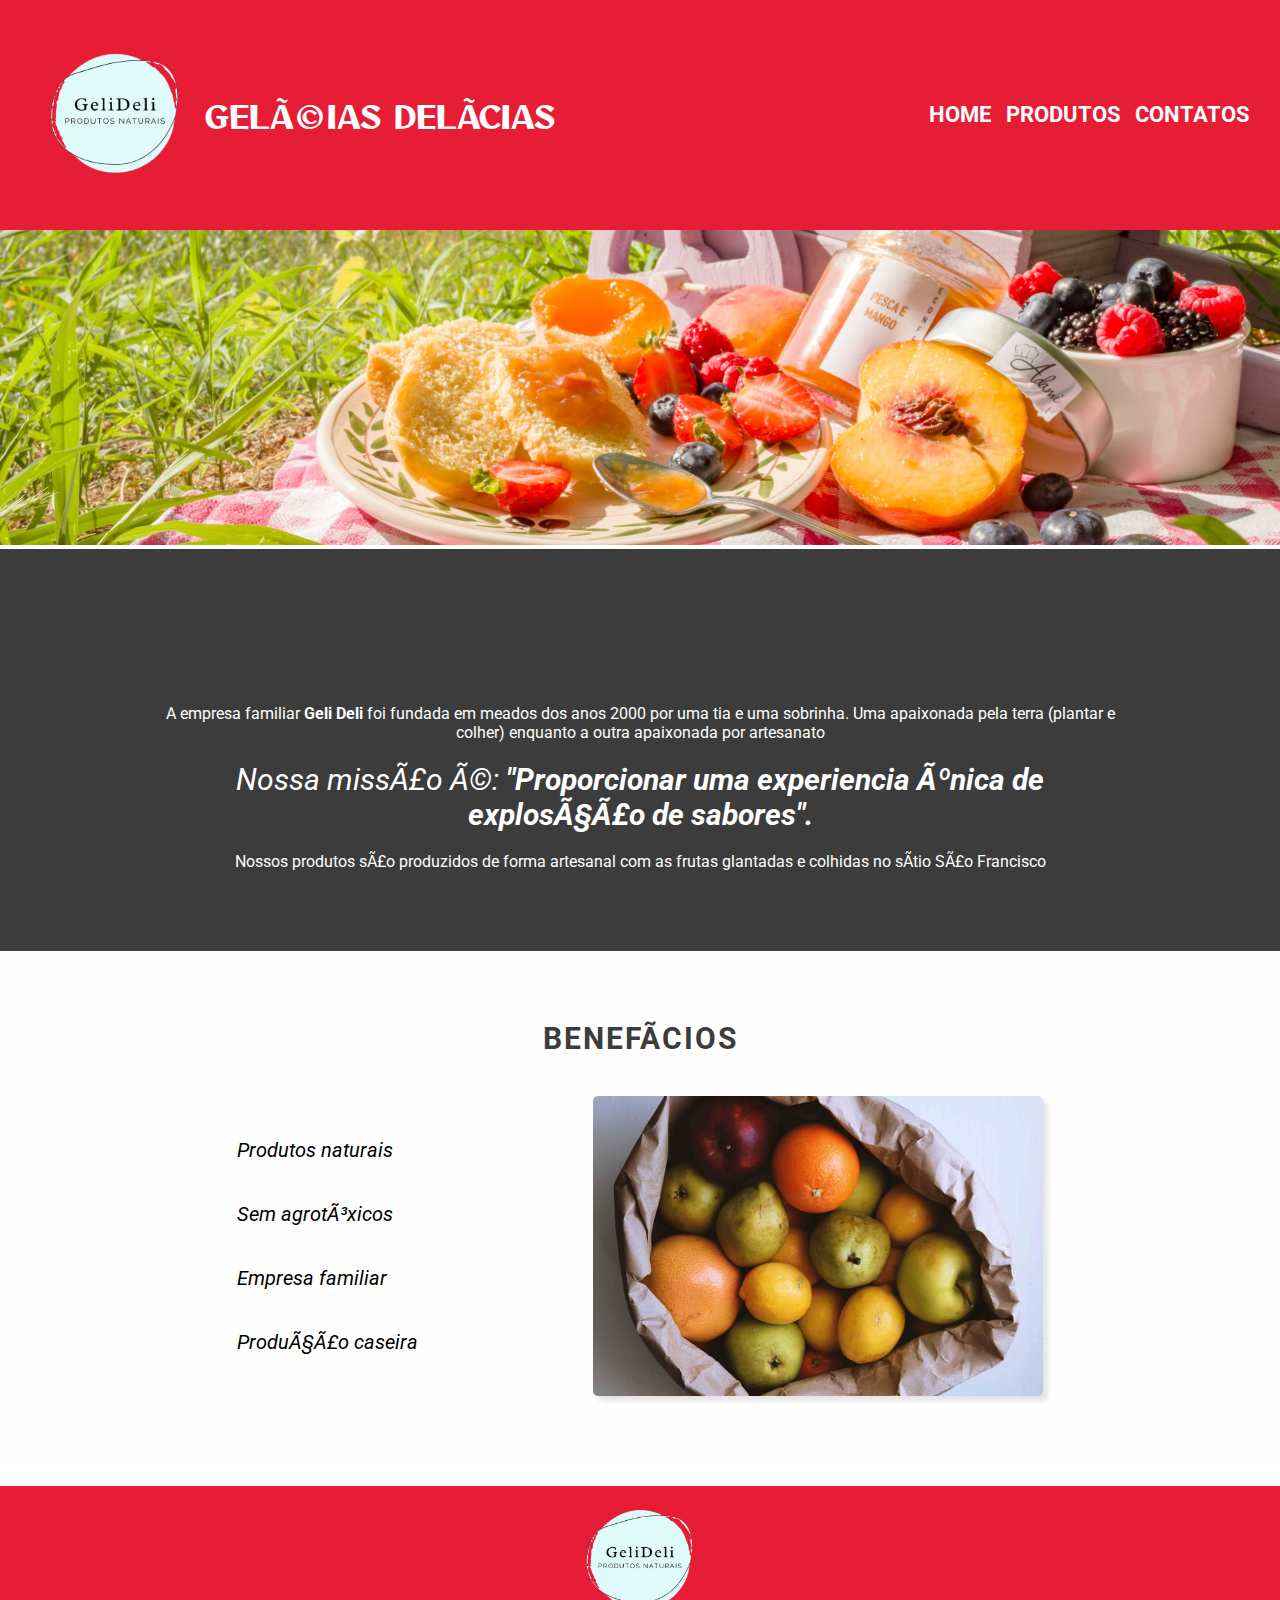
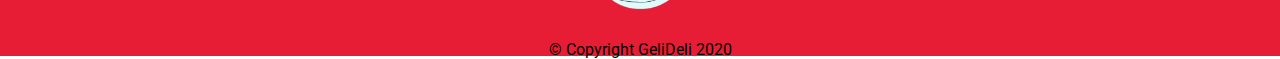
<file: index.html>
<!DOCTYPE html>
<html lang="pt-br">
    <head>
        <meta charset="UFT-8">
        <title>GeliDeli</title>
        <link rel="stylesheet" href="style.css"> 
        <link rel="preconnect" href="https://fonts.googleapis.com">
<link rel="preconnect" href="https://fonts.gstatic.com" crossorigin>
<link href="https://fonts.googleapis.com/css2?family=Roboto:wght@300;400;500&display=swap" rel="stylesheet">
<link rel="preconnect" href="https://fonts.googleapis.com">
<link rel="preconnect" href="https://fonts.gstatic.com" crossorigin>
<link href="https://fonts.googleapis.com/css2?family=Otomanopee+One&display=swap" rel="stylesheet">   
    </head>
   
    <body>
        <div class="teste-backgroud">
            <header>
                <div class="menu"> 
                    <div class="container-left-menu">
                        <img id="logo" src="logoGeliDeli-.png">
                        <h1 class="titulo-principal">Geléias Delícias</h1>
                    </div>
                    <nav>
                        <ul class="nav-menu"> 
                            <li><a href="index.html">home</a</li>
                            <li><a href="produtos.html">produtos</a></li>
                            <li><a href="contatos.html">contatos</a></li>
                        </ul>
                    </nav>
                </div>    
            </header>
        </div>  

        <img id="banner" src="bannerGeleia.jpg">
        
        <div class="principal">
            <h2 class="titulo-centralizado">Geli Deli</h1>
            
                <p>A empresa familiar <strong>Geli Deli</strong> foi fundada em meados dos anos 2000 por uma tia e uma sobrinha. Uma apaixonada pela terra
                (plantar e colher) enquanto a outra apaixonada por artesanato</p>
                
                <p id="missao" ><em>Nossa missão é: <strong>"Proporcionar uma experiencia única de explosção de sabores".</strong></em></p>
                
                <p>Nossos produtos são produzidos de forma artesanal com as frutas glantadas e colhidas no sítio São Francisco</p> 
        </div>

        <div class="beneficio">
            <h3 class="titulo-centralizado">Benefícios</h3>
            
            <div class="beneficio-conteudo">
                <ul class="beneficio-lista">
                    <li class="itens">Produtos naturais</li>
                    <li class="itens">Sem agrotóxicos</li>
                    <li class="itens">Empresa familiar</li> 
                    <li class="itens">Produção caseira</li>
                </ul>
                <img src="beneficio.jpg" class="foto-beneficio">
            </div>
        </div> 

        <footer>
            <img class="logo-footer" src="logoGeliDeli-.png ">
            <p class="copyrigth">&copy; Copyright GeliDeli 2020</p>
        </footer>

    </body>

</html>
</file>
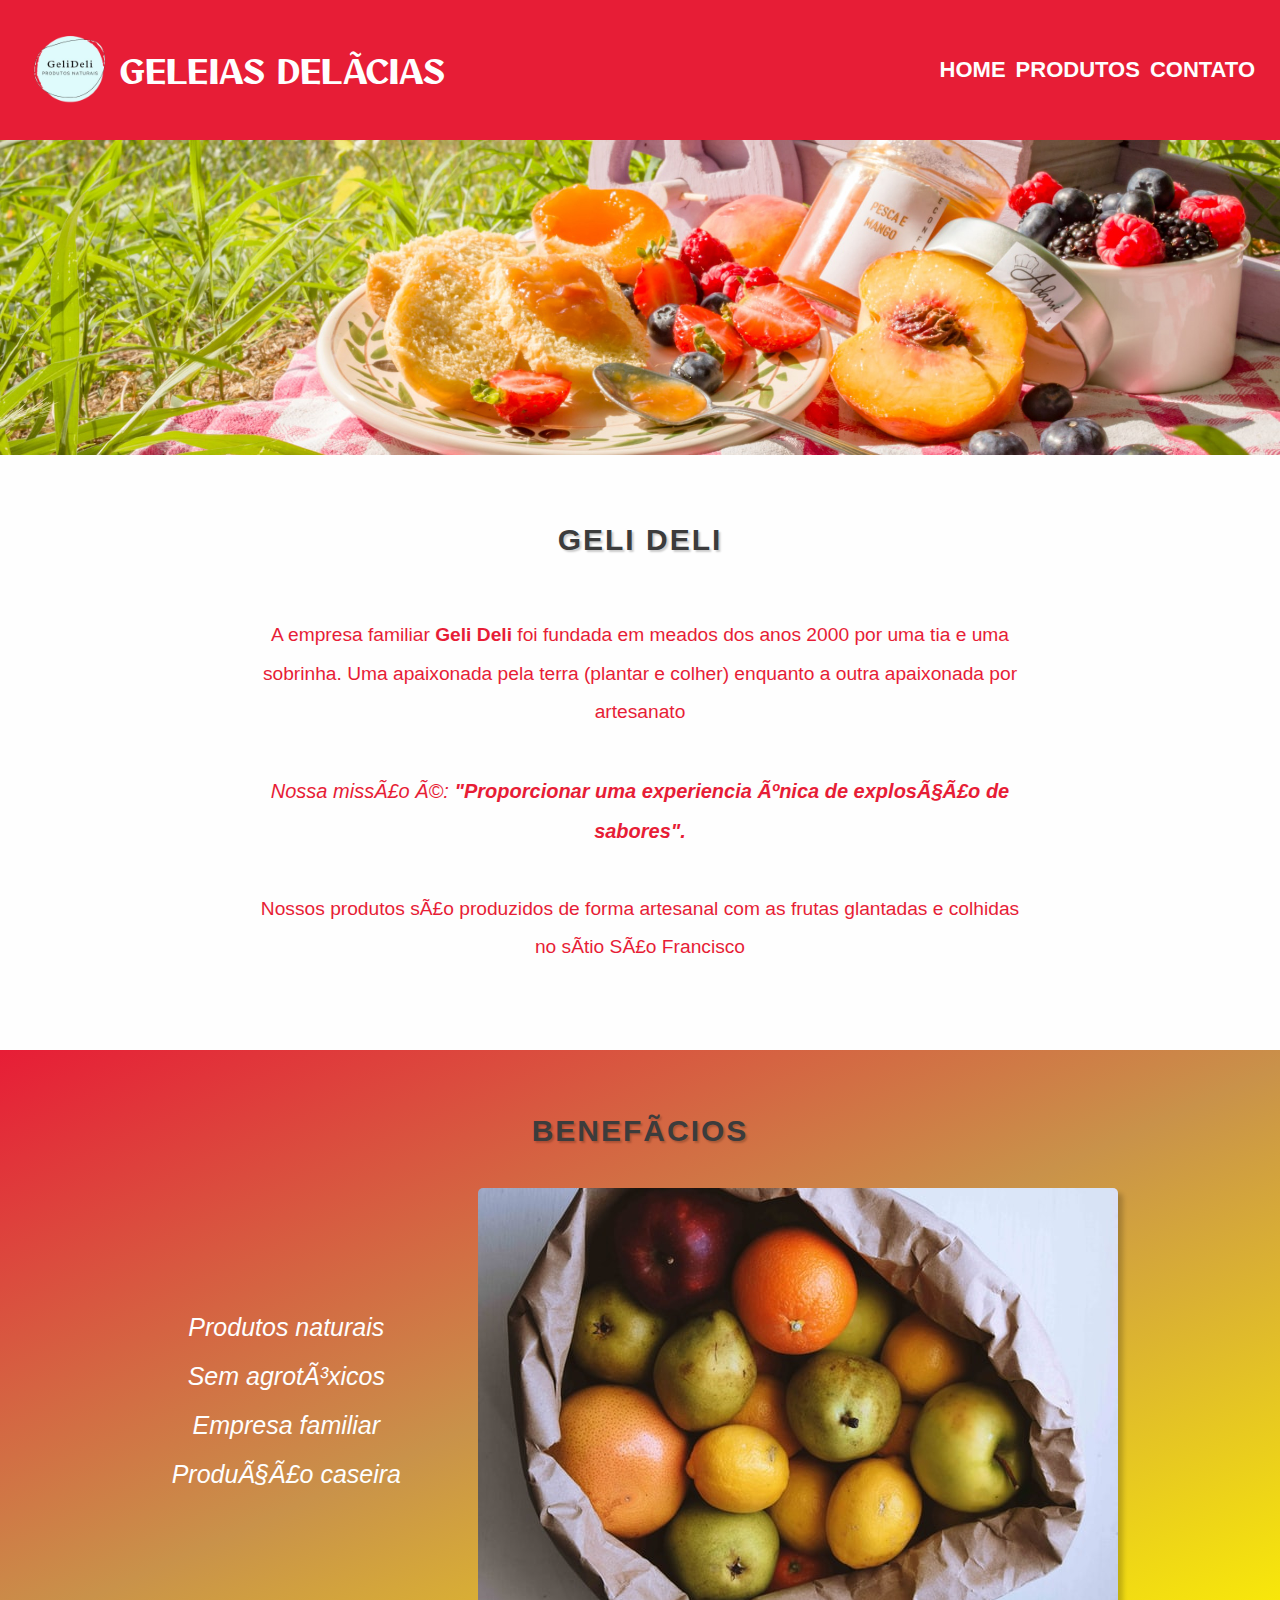
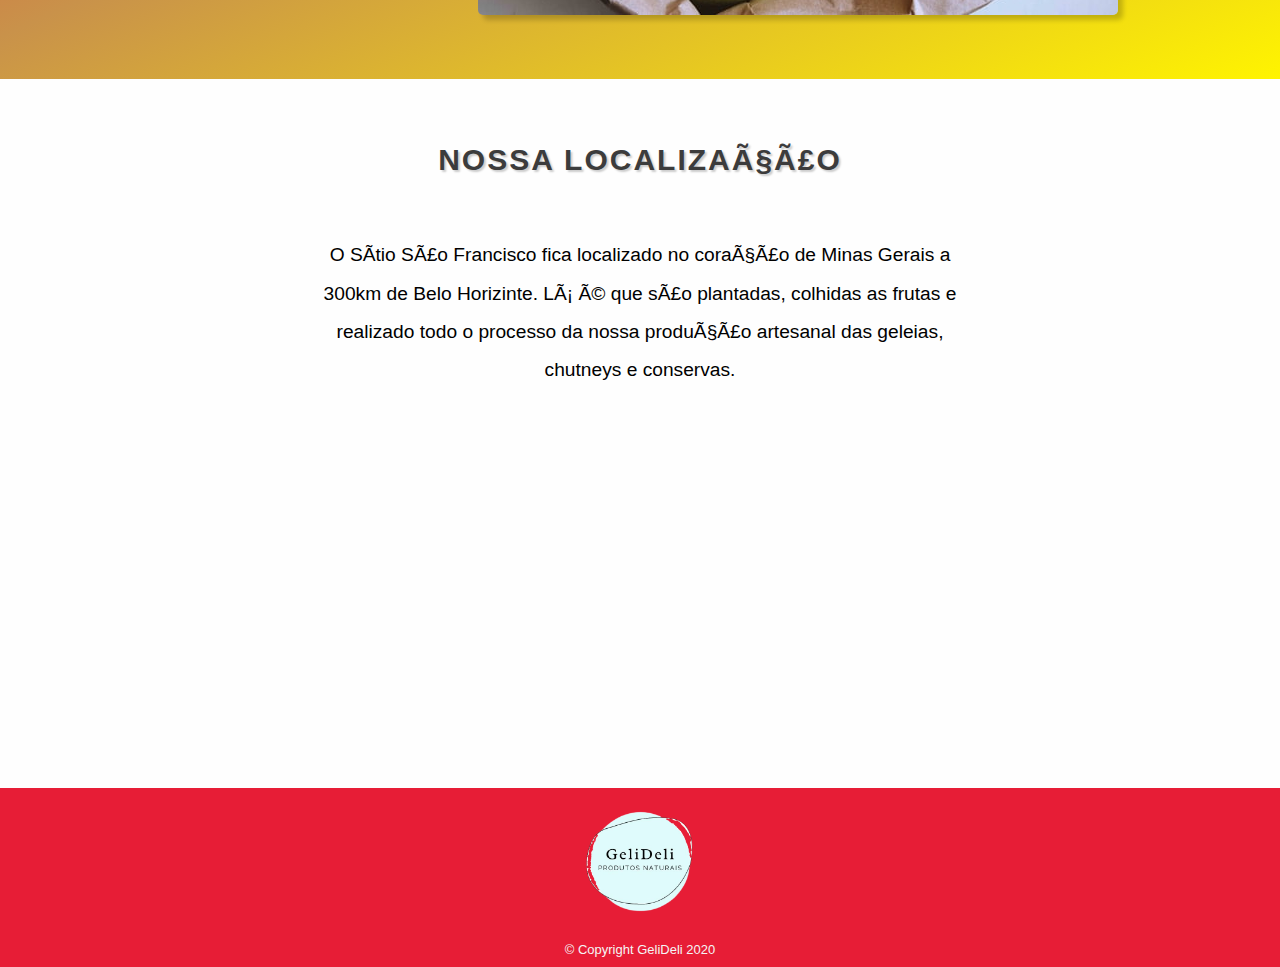
<file: home/index.html>
<!DOCTYPE html>
<html lang="pt-br">
    <head>
        <meta charset="UFT-8">
        <meta name="viewport" content="width=device-width, initial-scale=1.0">
        <title>GeliDeli</title>
        <link rel="stylesheet" href="style.css"> 
        <link rel="preconnect" href="https://fonts.googleapis.com">
        <link rel="preconnect" href="https://fonts.gstatic.com" crossorigin>
        <link href="https://fonts.googleapis.com/css2?family=Roboto:wght@300;400;500&display=swap" rel="stylesheet">
        <link rel="preconnect" href="https://fonts.googleapis.com">
        <link rel="preconnect" href="https://fonts.gstatic.com" crossorigin>
        <link href="https://fonts.googleapis.com/css2?family=Otomanopee+One&display=swap" rel="stylesheet">   
    </head>
       
    <body>
        
        <header>
            <div class="menu"> 
                <div class="box-menu">
                    <img id="logo" src="../img/logoGeliDeli-.png">
                    <h1 class="titulo-principal">Geleias Delícias</h1>
                </div>
                <nav>
                    <ul class="nav-menu"> 
                        <li><a href="index.html">home</a</li>
                        <li><a href="../produtos/produtos.html">produtos</a></li>
                        <li><a href="../contato/contato.html">contato</a></li>
                    </ul>
                </nav>
            </div>    
        </header>
                        
        <img id="banner" src="../img/bannerGeleia.jpg">
                
        <main>    
            <div class="principal">
                <h2 class="titulo-centralizado">Geli Deli</h1>
            
                <p>A empresa familiar <strong>Geli Deli</strong> foi fundada em meados dos anos 2000 por uma tia e uma sobrinha. Uma apaixonada pela terra
                (plantar e colher) enquanto a outra apaixonada por artesanato</p>
                
                <p id="missao" ><em>Nossa missão é: <strong>"Proporcionar uma experiencia única de explosção de sabores".</strong></em></p>
                
                <p>Nossos produtos são produzidos de forma artesanal com as frutas glantadas e colhidas no sítio São Francisco</p> 
            </div>

            <div class="beneficio">
                <h3 class="titulo-centralizado">Benefícios</h3>
                
                <div class="beneficio-conteudo">
                    <ul class="beneficio-lista">
                        <li class="itens">Produtos naturais</li>
                        <li class="itens">Sem agrotóxicos</li>
                        <li class="itens">Empresa familiar</li> 
                        <li class="itens">Produção caseira</li>
                    </ul>
                    <img class="foto-beneficio" src="../img/beneficio.jpg">
                </div>
            </div> 

            <section class="mapa">
                <h3 class="titulo-centralizado">Nossa localização</h3>
                <p>O Sítio São Francisco fica localizado no coração de Minas Gerais a 300km de Belo Horizinte. Lá é que são plantadas, 
                    colhidas as frutas e realizado todo o processo da nossa produção artesanal das geleias, chutneys e conservas.</p>
                <iframe width="100%" height="315" height="315" src="https://www.google.com/maps/embed?pb=!1m18!1m12!1m3!1d29973.234221432547!2d-43.0719983222978!3d-20.106733886306795!2m3!1f0!2f0!3f0!3m2!1i1024!2i768!4f13.1!3m3!1m2!1s0xa4f07c0f1300a3%3A0x441d4f03fd82607e!2sAlvin%C3%B3polis%2C%20MG%2C%2035950-000!5e0!3m2!1spt-BR!2sbr!4v1625934283410!5m2!1spt-BR!2sbr" width="60%" height="300" style="border:0;" allowfullscreen="" loading="lazy"></iframe>
            </section>

        </main>

        <footer>
            <img class="logo-footer" src="../img/logoGeliDeli-.png ">
            <p class="copyright">&copy; Copyright GeliDeli 2020</p>
        </footer>

    </body>

</html>
</file>
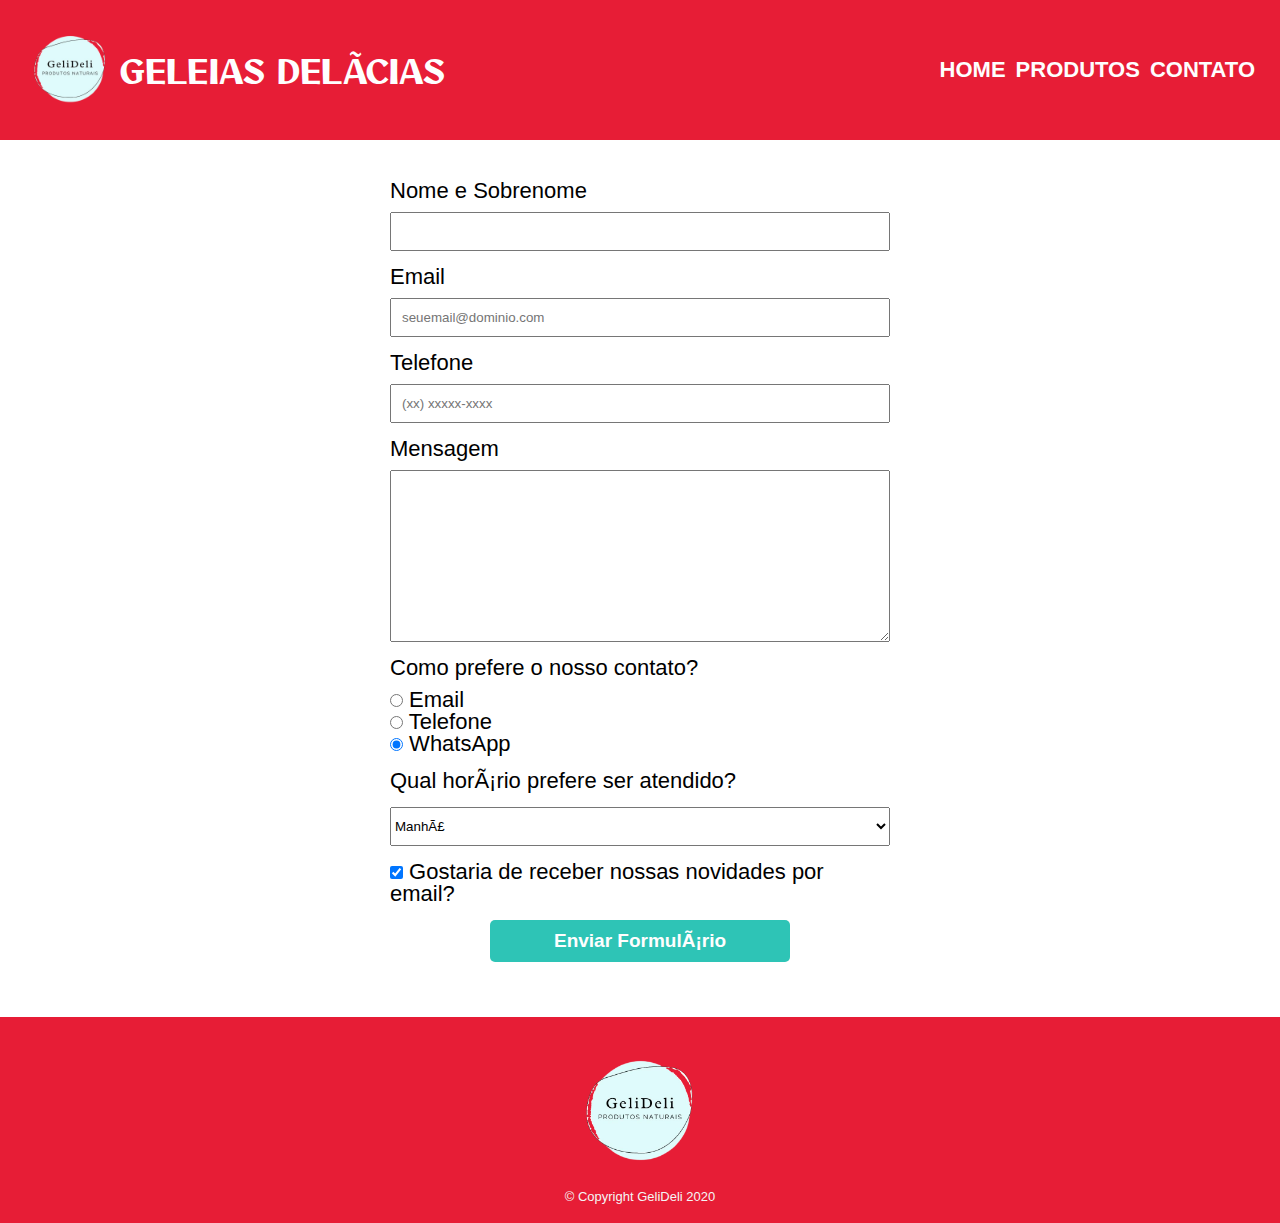
<file: contato/contato.html>
<!DOCTYPE html>
<html lang="pt-br">
   
    <head> 
        <meta charset="UFT-8">
        <meta name="viewport" content="width=device-width, initial-scale=1.0">
        <title>Contato</title>
        <link rel="stylesheet" href="../helpers/reset.css">
        <link rel="stylesheet" href="./style.css">
        <link rel="preconnect" href="https://fonts.googleapis.com">
        <link rel="preconnect" href="https://fonts.gstatic.com" crossorigin>
        <link href="https://fonts.googleapis.com/css2?family=Roboto:wght@300;400;500&display=swap" rel="stylesheet">
        <link rel="preconnect" href="https://fonts.googleapis.com">
        <link rel="preconnect" href="https://fonts.gstatic.com" crossorigin>
        <link href="https://fonts.googleapis.com/css2?family=Otomanopee+One&display=swap" rel="stylesheet">   
    </head>

    <body> 
        <header>
            <div class="menu"> 
                <div class="box-menu">
                    <img id="logo" src="../img/logoGeliDeli-.png" alt="logo GeliDeli">
                    <h1 class="titulo-principal">Geleias Delícias</h1>
                </div>
                <nav>
                    <ul class="nav-menu"> 
                        <li><a href="../home/index.html">Home</a</li>
                        <li><a href="../produtos/produtos.html">Produtos</a></li>
                        <li><a href="../contato/contato.html">Contato</a></li>
                    </ul>
                </nav>
            </div>
        </header>   

        <main>
            <form id="container-form"> 
                <div class="container-input">
                    <label for="nomesobrenome"> Nome e Sobrenome</label>
                    <input class="input" type="text" id="nomesobrenome" required>
                </div>

                <div class="container-input">
                    <label for="email">Email</label>
                    <input class="input" type="email" id="email" required placeholder="seuemail@dominio.com">
                </div>

                <div class="container-input">
                    <label for="telefone">Telefone</label>
                    <input class="input" type="telefone" id="telefone" required placeholder="(xx) xxxxx-xxxx">
                </div>

                <div class="container-input">
                    <label for="mensagem">Mensagem</label>
                    <textarea cols="70" rows="10" id="mensagem" class="input-mensagem" required></textarea>
                </div>
                
                <fieldset class="radio-contato">
                    <legend>Como prefere o nosso contato?</legend>
                    <label for="radio-email">
                        <input type="radio" name="contato" value="email" id="radio-email">
                        Email
                    </label>
                    
                    <label for="radio-telefone">
                        <input type="radio" name="contato" value="telefone" id="radio-telefone"> 
                        Telefone
                    </label>
                    
                    <label for="radio-whatsapp">
                        <input type="radio" name="contato" value="whatsapp" id="radio-whatsapp" checked>
                        WhatsApp
                    </label>
                </fieldset>
                
                <fieldset class="horario-contato">
                    <legend>Qual horário prefere ser atendido?</legend>
                    <select>
                        <option>Manhã</option>
                        <option>Tarde</option>
                        <option>Noite</option>
                    </select>
                </fieldset>
                
                <div class="checkbox">
                    <label>
                        <input type="checkbox" checked>
                        Gostaria de receber nossas novidades por email?
                    </label>
                </div>    
                
                <div class="container-botao">
                    <input class="botao-enviar" type="submit" value="Enviar Formulário">
                </div>

            </form>
        </main>


        <footer>
            <img class="logo-footer" src="../img/logoGeliDeli-.png " alt="logo GeliDeli">
            <p class="copyright">&copy; Copyright GeliDeli 2020</p>
        </footer>  
    

    </body>








</html>
</file>
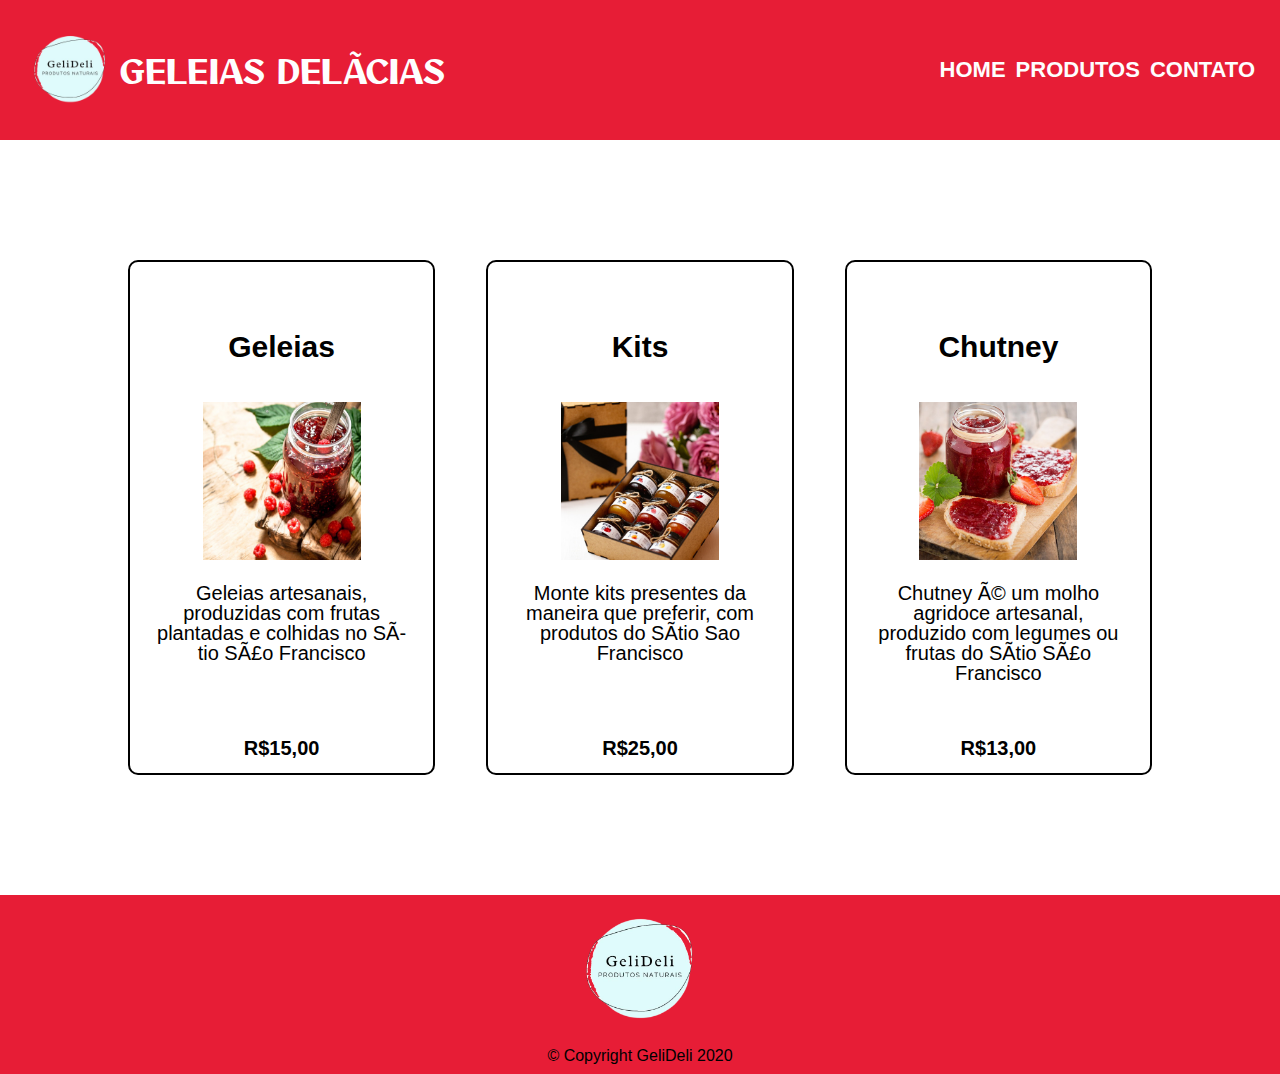
<file: produtos/produtos.html>
<!DOCTYPE html>
<html lang="pt-br">
    <head> 
        <meta charset="UFT-8">
        <meta name="viewport" content="width=device-width, initial-scale=1.0">
        <title>Produtos GeliDeli</title>
        <link rel="stylesheet" href="../helpers/reset.css">
        <link rel="stylesheet" href="./style.css">
        <link rel="preconnect" href="https://fonts.googleapis.com">
        <link rel="preconnect" href="https://fonts.gstatic.com" crossorigin>
        <link href="https://fonts.googleapis.com/css2?family=Roboto:wght@300;400;500&display=swap" rel="stylesheet">
        <link rel="preconnect" href="https://fonts.googleapis.com">
        <link rel="preconnect" href="https://fonts.gstatic.com" crossorigin>
        <link href="https://fonts.googleapis.com/css2?family=Otomanopee+One&display=swap" rel="stylesheet">
    </head>

    <body>
        <header>
            <div class="menu"> 
                <div class="box-menu">
                    <img id="logo" src="../img/logoGeliDeli-.png">
                    <h1 class="titulo-principal">Geleias Delícias</h1>
                </div>
                <nav>
                    <ul class="nav-menu"> 
                        <li><a href="../home/index.html">home</a</li>
                        <li><a href="../produtos/produtos.html">produtos</a></li>
                        <li><a href="../contato/contato.html">contato</a></li>
                    </ul>
                </nav>
            </div>    


        </header>

        <main class="container-main">
           <ul class="produtos">
               <li>
                   <h2 class="produto-geleia">Geleias</h2>
                   <img src="../img/geleia-de-framboesa.png">
                   <p class="produto-descricao">Geleias artesanais,
                        produzidas  com frutas plantadas e colhidas no Sítio São Francisco</p>
                   <p class="produto-preco">R$15,00</p>
                </li>
                <li>
                    <h2 class="produto-kit">Kits</h2>
                    <img src="../img/kit-geleia.png">
                    <p class="produto-descricao">Monte kits presentes da maneira que preferir, com produtos do Sítio Sao Francisco</p> 
                    <p class="produto-preco">R$25,00</p>
                </li>
                <li>
                    <h2 class="produto-chutney">Chutney</h2>
                    <img src="../img/geleia-de-morango.png"> 
                    <p class="produto-descricao">Chutney é um molho agridoce artesanal, produzido com legumes ou frutas do Sítio São Francisco</p> 
                    <p class="produto-preco">R$13,00</p>
                </li>
            </ul> 
        </main>

        <footer>
            <img class="logo-footer" src="../img/logoGeliDeli-.png ">
            <p class="copyrigth">&copy; Copyright GeliDeli 2020</p>
        </footer>   
    </body>















</html>
</file>
<file: style.css>
* {
    margin: 0;
    padding: 0;
    box-sizing: border-box;

}

body {
    font-family: 'Roboto', sans-serif;
    background: #ffffff;
}

.teste-backgroud {
    background:#e71d36;
}

header {
    padding: 20px;
}

#logo {
    width: 20%;
}

.titulo-principal {
    flex: 1;
    color: #fefefe;
    font-weight: 500;
    text-transform: uppercase;
    font-family: 'Otomanopee One', sans-serif;
}

.menu {
    display: flex;
    flex-direction: row;
    align-items: center;
    width: 100%;
    padding: 5px;
}

.container-left-menu {
    display: flex;
    flex-direction: row;
    align-items: center;
    flex: 1;
}

.nav-menu {
    vertical-align: middle;
}

nav li {
    display: inline;
    margin: 0 0 0 15;
    padding: 5px;
}

nav a {
    text-transform: uppercase;
    color: #fefefe;
    font-weight: bold;
    font-size: 22px;
    text-decoration: none;
}

nav a:hover {
    color: teal;
    text-decoration: underline;
}

#banner {
    width: 100%;
}

.principal {
    background: #3c3c3c;
    padding: 70px 150px;
}

.principal p {
    text-align: center; 
    padding: 10px 0;
    color: #fefefe;
}

#missao {
    font-size: 30px;
}

em strong {
    color: #fefefe;
}

.beneficio {
    background: #fefefe;
    padding: 70px 150px;
}

.titulo-centralizado {
    text-align: center;
    color: #3c3c3c;
    margin-bottom: 40px;
    font-size: 30px;
    text-transform: uppercase;
    letter-spacing: 2px;
}

.beneficio-conteudo {
    display: flex;
    flex-direction: row;
    justify-content: space-around;
    align-items: center;
    width: 100%; 
}

.beneficio-lista {
    display: inline-block;
}

.itens {
    font-style: italic;
    font-size: 20px;
    text-decoration: none;
    list-style-type: none;
    padding: 20px 0;
}

.foto-beneficio {
    height: 300px;
    border-radius: 5px;
    box-shadow: 5px 5px 5px rgba(0, 0, 0, 0.1);



}

footer {
    text-align: center;
    background-color: #e71d36;
    width: 100%;
    height: 170px;
    margin-top: 20px;
}

.logo-footer {
    width: 150px;

}
.copyright {
    color: whitesmoke;
    font-size: 13px;
    margin-top: 15px;
}
</file>
<file: home/style.css>
* {
    margin: 0;
    padding: 0;
    box-sizing: border-box;
}

body {
    font-family: Verdana, Geneva, Tahoma, sans-serif;
    background: #fefefe;
    width: 100%;

}

header {
    background: #e71d36;
    padding: 20px;
    width: 100%;
}

.menu {
    display: flex;
    flex-direction: row;
    width: 100%;
    align-items: center;
}

.box-menu {
    display: flex;
    flex-direction: row;
    align-items: center;
    flex: 1;
}

#logo {
    width: 100px;
}

.titulo-principal {
    flex: 1;
    color: #fefefe;
    font-weight: 500;
    text-transform: uppercase;
    font-family: 'Otomanopee One', sans-serif; 
    font-size: 33px;
}

.nav-menu {
    display: flex;
    flex-direction: row;
    text-transform: uppercase;
    text-decoration-style: none;
}

nav li {
    display: inline;
    padding: 5px;
    list-style-type: none;
}

nav a {
    display: inline-block;
    text-transform: uppercase;
    color: #fefefe;
    font-weight: bold;
    font-size: 22px;
    text-decoration: none;
    transition: 0.3s ease-in-out;
}

nav a:hover {
    transform: translateY(-3px);
}

#banner {
    width: 100%;
    transition: 0.1s;
}

.principal {
    display: flex;
    flex-direction: column;
    align-items: center;
    width: 60%;
    padding: 4em 0;
    margin: 0 auto;
}


.principal p {
    text-align: center; 
    padding: 1em 0;
    color: #e71d36;
    font-size: 1.2em;
    line-height: 2em;
    width: 100%;
}

#missao {
    font-size: 20px;
}

em strong {
    color: #e71d36;
}

.beneficio {
    background: rgb(231,29,54);
    background: linear-gradient(156deg, rgba(231,29,54,1) 0%, rgba(201,146,74,1) 49%, rgba(255,244,0,1) 100%);
    padding: 4em 0;
}

.titulo-centralizado {
    text-align: center;
    color: #3c3c3c;
    margin-bottom: 40px;
    font-size: 30px;
    text-transform: uppercase;
    letter-spacing: 2px;
    text-shadow: 2px 2px 2px rgba(0, 0, 0, 0.2)
}

.beneficio-conteudo {
    display: flex;
    flex-direction: row;
    justify-content: space-around;
    align-items: center;
    width: 80%;
    margin: auto; 
}

.beneficio-lista {
    display: flex;
    flex-direction: column;
}

.itens {
    font-style: italic;
    font-size: 25px;
    text-decoration: none;
    list-style-type: none;
    padding: 0.4em;
    color: #fefefe;
    text-align: center;
}

.foto-beneficio {
    border-radius: 5px;
    box-shadow: 5px 5px 5px rgba(0, 0, 0, 0.2);
}

.mapa {
    display: flex;
    flex-direction: column;
    align-items: center;
    width: 65%;
    margin: 4em auto;
}

.mapa p { 
    padding: 1em 0; 
    font-size: 1.2em;
    width: 80%;
    line-height: 2em;
    text-align: center;
}


footer {
    text-align: center;
    background-color: #e71d36;
    width: 100%;
    padding: 0 0 10px 0;

}

.logo-footer {
    width: 150px;

}
.copyright {
    color: whitesmoke;
    font-size: 13px;
}

@media screen and (max-width: 600px) {
    .menu, .principal, .beneficio-lista, .mapa {
        width: auto;
    }

    .menu {
       flex-direction: column; 
    }

    .titulo-principal {
        font-size: 20px;
    }

    .principal {
        padding: 20px;
    }

    .principal p {
        width: 80%;
    }

    .beneficio {
        padding: 3em 0;
    }

    .beneficio-conteudo {
        flex-direction: column;
        width: 100%;
    }

    .beneficio-lista { 
        margin-bottom: 15px;
    }

    .itens {
        text-align: center;
    }

    .foto-beneficio {
        width: 100%;
    }


    h1 {
        text-align: center;
    }

    nav {
        position: static;
    }

    .beneficio-lista, .foto-beneficio {
        width: 100%;
    }

    .mapa {
        margin: 0;
    }
}
</file>
<file: contato/style.css>
* {
    margin: 0;
    padding: 0;
    box-sizing: border-box;
}

body {
    font-family: Verdana, Geneva, Tahoma, sans-serif;
}

header {
    background: #e71d36;
    padding: 20px;
}

.menu {
    display: flex;
    flex-direction: row;
    width: 100%;
    align-items: center;
}

.box-menu {
    display: flex;
    flex-direction: row;
    align-items: center;
    flex: 1;
}

#logo {
    width: 100px;
}

.titulo-principal {
    flex: 1;
    color: #fefefe;
    font-weight: 500;
    text-transform: uppercase;
    font-family: 'Otomanopee One', sans-serif;
    font-size: 33px;
}

.nav-menu {
    display: flex;
    flex-direction: row;
    text-transform: uppercase;
    text-decoration-style: none;
}

nav li {
    display: inline;
    padding: 5px;
    list-style-type: none;
}

nav a {
    display: inline-block;
    text-transform: uppercase;
    color: #fefefe;
    font-weight: bold;
    font-size: 22px;
    text-decoration: none;
    transition: 00.3s ease-in-out;
}

nav a:hover {
    transform: translateY(-3px);
}

#container-form {  
    width: 500px;
    margin: 40px auto; 
    font-size: 22px;
}

.container-input {
    display: flex;
    flex-direction: column;
    font-size: 22px;
    margin-bottom: 15px;
}

.input {
    width: 500px;
    padding: 10px 0 10px 10px; 
    margin-top: 10px;
}

.input-mensagem {
    padding: 10px;
    width: 100%;
    margin-top: 10px;
}

.radio-contato {
    display: flex;
    flex-direction: column;
    margin: 15px 0;  
    border: none;
}

.horario-contato {
    margin-bottom: 15px 0;
    margin: auto;
    border: none;
}

legend { 
    margin-bottom: 10px;
}
.horario-contato select {
    width: 100%;
    padding: 10px 0;
    margin-top: 5px;
}

.checkbox { 
    margin-top: 15px;
}

.container-botao { 
    width: 100%;
    display: flex;
    justify-content: center;
}

.botao-enviar {
    margin: 15px 0;
    padding: 10px 25px;
    background: #2ec4b6;
    font-size: 19px; 
    font-weight: bold;  
    color: #fefefe;
    border-radius: 5px;
    border: none;
    width: 60%;
    transition: 1s all;
    cursor: pointer;
} 

.botao-enviar:hover {
    background: #156961;
    transform: scale(1.2);
}

footer {
    text-align: center;
    background-color: #e71d36;
    width: 100%;
    margin-top: 20px;
    padding: 20px 0;
}

.logo-footer {
    width: 150px;

}
.copyright {
    color: whitesmoke;
    font-size: 13px;
}

@media screen and (max-width: 600px) {
    .menu {
        flex-direction: column; 
        width: auto;
     }
     
     .titulo-principal {
        font-size: 20px;
     }

     #container-form {
        width: 100%;
        margin: 0 auto;
        font-size: 1em;
     }

     .container-input {
        width: 85%;
        margin: 15px auto;
        font-size: 1em;
     }

     .input {
        width: 100%;
     }

     .input-mensagem {
        width: 100%;
     }

     .radio-contato, .horario-contato, .checkbox {
        width: 85%;
        margin: 15px auto;
     }




}
</file>
<file: produtos/style.css>
body { 
    font-family: Verdana, Geneva, Tahoma, sans-serif;
    /* padding: 20px; */
}

header {
    background: #e71d36 ;
    padding: 20px;
}

.container-main {
    padding: 100px 0;
}

.menu {
    display: flex;
    flex-direction: row;
    width: 100%;
    align-items: center;
}

.box-menu {
    display: flex;
    flex-direction: row;
    align-items: center;
    flex: 1;
}

#logo {
    width: 100px;
}

.titulo-principal {
    flex: 1;
    color: #fefefe;
    font-weight: 500;
    text-transform: uppercase;
    font-family: 'Otomanopee One', sans-serif;
    font-size: 33px;
}

.nav-menu {
    display: flex;
    flex-direction: row;
    text-transform: uppercase;
    text-decoration-style: none;
    margin: 30px 0 30px 0;
}

nav li {
    display: inline;
    padding: 5px;
    list-style-type: none;
}

nav a {
    display: inline-block;
    text-transform: uppercase;
    color: #fefefe;
    font-weight: bold;
    font-size: 22px;
    text-decoration: none;
    transition: 00.3s ease-in-out;
}

nav a:hover {
    transform: translateY(-3px);
}
 
.produtos {
    width: 80%;
    margin: 0 auto;
    display: flex;
    flex-direction: row;
    justify-content: space-between;
}

.produtos li {
    position: relative;
    text-align: center;
    vertical-align: top;
    margin: 20px 0;
    padding: 70px 20px;
    border-radius: 10px;
    border: 2px solid black;
    box-sizing: border-box;
    width: 30%;
}

.produtos li img {
    width: 60%;
}

.produtos li:hover {
    border-color: teal;
}

.produtos li:hover h2 {
    transform: scale(1.2);
}

.produtos h2 {
    font-size: 30px;
    font-weight: bold;
    height: 50px;
    transition: ease-in-out 0.2s;
    margin-bottom: 20px;
}

.produto-descricao {
    font-size: 20px;
    font-weight: lighter;
    margin: 20px 0;
    text-align: center; 
}

.produto-preco {
    position: absolute;
    font-size: 20px;
    font-weight: bold;
    left: 50%;
    transform: translateX(-50%);
    padding-bottom: 15px;
    bottom: 0;
}

footer {
    text-align: center;
    background-color: #e71d36;
    width: 100%;
    padding: 0 0 10px 0;
}

.logo-footer {
    width: 150px;
}

.copyright {
    color: whitesmoke;
    font-size: 13px;
}

@media screen and (max-width: 600px) {
    .menu {
        flex-direction: column; 
        width: auto;
     }

     .titulo-principal {
        font-size: 20px;
     }

    .produtos {
        flex-direction: column;
        width: 75%;
    }

    .produto-geleia, .produto-kit, .produto-chutney, .produtos li {
        width: 100%;
    }


}
</file>
